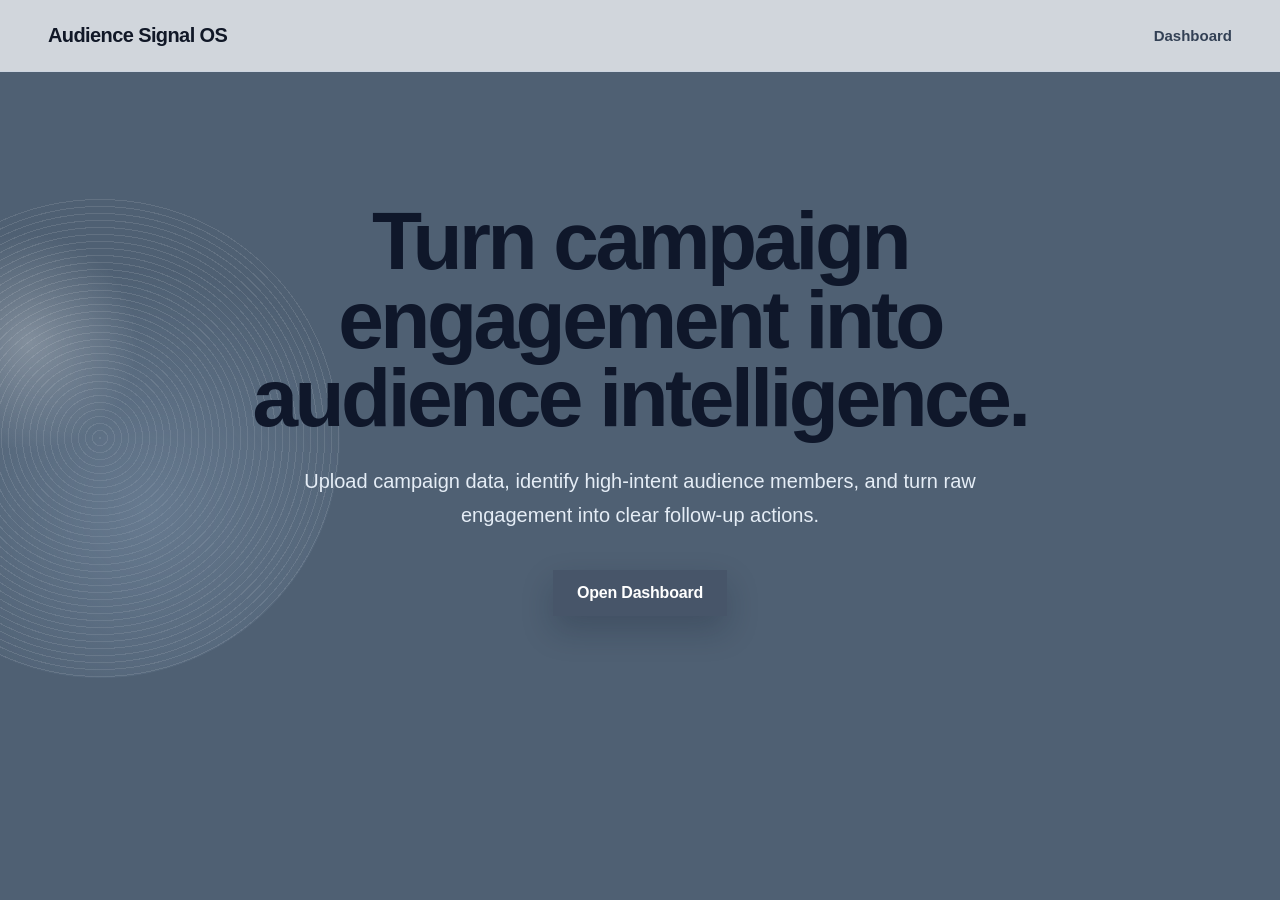
<file: index.html>
<!DOCTYPE html>
<html lang="en">
  <head>
    <meta charset="UTF-8" />
    <meta name="viewport" content="width=device-width, intial-scale=1.0" />
    <title>Audience Signal OS</title>
    <link rel="stylesheet" href="css/style.css" />
  </head>
  <body>
    <nav>
      <h1>Audience Signal OS</h1>
      <a href="dashboard.html">Dashboard</a>
    </nav>

    <main class="hero">
      <h2>Turn campaign engagement into audience intelligence.</h2>
      <p>
        Upload campaign data, identify high-intent audience members, and turn raw engagement into clear follow-up actions.
      </p>

      <a class="button" href="dashboard.html">Open Dashboard</a>
    </main>
  </body>
</html>
</file>
<file: css/style.css>
* {
  box-sizing: border-box;
}

html {
  min-height: 100%;
}

body {
  min-height: 100vh;
  margin: 0;
  font-family: -apple-system, BlinkMacSystemFont, "Helvetica Neue", Helvetica, Arial, sans-serif;
  background: #4f6073;
  color: #111827;
  -webkit-font-smoothing: antialiased;
  text-rendering: optimizeLegibility;
  overflow-x: hidden;
  position: relative;
}

body::before {
  content: "";
  position: fixed;
  width: 480px;
  height: 480px;
  left: -140px;
  top: 22%;
  border-radius:50%;

  background:
    radial-gradient(circle at 35% 30%, rgba(255, 255, 255, 0.35), transparent 24%),
    radial-gradient(circle at 60% 65%, rgba(147, 170, 196, 0.45), transparent 58%),
    repeating-radial-gradient(
      circle,
      rgba(255, 255, 255, 0.14) 0px,
      rgba(255, 255, 255, 0.14) 1px,
      transparent 1px,
      transparent 7px
    );
  opacity: 0.8;
  filter: blur(0.5px);
  pointer-events: none;
  z-index: 0;
  animation: floatLeftOrb 16s ease-in-out infinite alternate;
}

body::after {
  content: "";
  position: fixed;
  width: 560px;
  height: 560 px;
  right: -160px;
  border-radius: 50%;
  
  background:
    radial-gradient(circle at 35% 30%, rgba(255, 255, 255, 0.28), transparent 24%),
    radial-gradient(circle at 60% 65%, rgba(147, 170, 196, 0.38), transparent 58%),
    repeating-radial-gradient(
      circle,
      rgba(255, 255, 255, 0.12) 0px,
      rgba(255, 255, 255, 0.12) 1px,
      transparent 1px,
      transparent 8px
    );

  opacity: 0.65;
  filter: blur(0.5px);
  pointer-events: none;
  z-index: 0;
  animation: floatRightOrb 22s ease-in-out infinite alternate;
}

@keyframes floatLeftOrb {
  from {
    transform: translate3d(0,0,0) scale(1);
  }

  to {
    transform: translate3d(70px, -35px, 0) scale(1.08);
  }
}

@keyframes floatRightOrb {
  from {
    transform: translate3d(0, 0, 0) scale(1);
  }

  to {
    transform: translate3d(-60px, 40px, 0) scale(1.06);
  }
}

nav,
main {
  position: relative;
  z-index: 2;
}

nav {
  display: flex;
  justify-content: space-between;
  align-items: center;
  padding: 24px 48px;
  background: rgba(247, 248, 250, 0.78);
  border-bottom: 1px solid rgba(203, 213, 225, 0.7);
  backdrop-filter: blur(18px);
  position: sticky;
  top: 0;
}

nav h1 {
  margin: 0;
  font-size: 20px;
  letter-spacing: -0.6px;
  font-weight: 700;
  color: #111827;
}

nav a {
  margin-left: 22px;
  text-decoration: none;
  color: #334155;
  font-size: 15px;
  font-weight: 600;
  transition: color 0.2s ease;
}

nav a {
  margin-left: 22px;
  text-decoration: none;
  color: #334155;
  font-size: 15px;
  font-weight: 600;
  transition: color 0.2s ease;
}

nav a:hover {
  color: #0f172a;
}

.hero {
  max-width: 980px;
  margin: 0 auto;
  padding: 130px 24px 110px;
  text-align: center;
}

.hero h2 {
  font-size: clamp(48px, 7vw, 82px);
  line-height: 0.96;
  margin: 0 0 26px;
  letter-spacing: -3.5px;
  font-weight: 800;
  color: #0f172a;
}

.hero p {
  max-width: 720px;
  margin: 0 auto 38px;
  font-size: 20px;
  line-height: 1.7;
  color: #e5edf6;
}

.button,
button {
  display: inline-block;
  padding: 14px 24px;
  background: #475569;
  color: white;
  border: none;
  text-decoration: none;
  font-weight: 700;
  letter-spacing: -0.2px;
  cursor: pointer;
  box-shadow: 0 14px 32px rgba(15, 23, 42, 0.22);
  transition: transform 0.2s ease, background 0.2s ease, box-shadow 0.2s ease;
}

.button:hover,
button:hover {
  background: #334155;
  transform: translateY(-2px);
  box-shadow: 0 18px 40px rgba(15, 23, 42, 0.3);
}

main {
  max-width: 1180px;
  margin: 0 auto;
  padding: 52px 24px 90px;
}

.card {
  width: 100%;
  margin: 0 auto 28px;
  padding: 34px;
  background: rgba(247, 248, 250, 0.78);
  border: 1px solid sgba(226, 232, 240, 0.75);
  border-radius: 26px;
  box-shadow: 0 22px 60px rgba(15, 23, 42, 0.16);
  backdrop-filter: blur(18px);
}

.card h2 {
  margin: 0 0 14px;
  font-size: 28px;
  letter-spacing: -0.8px;
  color: #111827;
}

 .card p {
   margin: 0 0 14px;
   font-size: 28px;
   letter-spacing: -0.8px;
   color: #111827;
 }

input [type="file"] {
  margin-right: 14px;
  color: #111827;
}

.metrics {
  display: grid;
  grid-template-columns: repeat(3, 1fr);
  gap: 22px;
  margin: 28px 0;
}

.metric-card {
  padding: 26px;
  background: rgba(247, 248, 250, 0.82);
  border: 1px solid rgba(226, 232, 240, 0.75);
  border-radius: 24px;
  box-shadow: 24px;
  backdrop-filter: blur(18px);
}

.metric-card h3 {
  margin: 0 0 12px;
  font-size: 15px;
  color: #475569;
  font-weight: 700;
  letter-spacing: -0.2px;
}

.metric-card p {
  margin: 0;
  font-size: 42px;
  line-height: 1;
  font-weight: 800;
  color: #0f172a;
}

.chat-wrap {
  height: 340px;
}

table {
  width: 100%;
  border-collapse: collapse;
  overflow: hidden;
}

th,
td {
  text-align: left;
  padding: 14px 12px;
  border-bottom: 1px solid rgba(203, 213, 225, 0.8);
  font-size: 14px;
}

th {
  color: #475569;
  font-weight: 800;
}

td {
  color: #1f2937;
}

.table-wrap {
  width: 100%;
  overflow-x: auto;
}

@media (max-width: 800px) {
  nav {
    padding: 20px 24px;
  }

  .hero {
    padding: 90px 20px;
  }

  .hero h2 {
    letter-spacing: -2.2px;
  }

  .hero p {
    font-size: 17px;
  }

  .car {
    padding: 26px;
  }

  body::before,
  body::after {
    width: 330px;
    height: 330px;
  }
}
</file>
